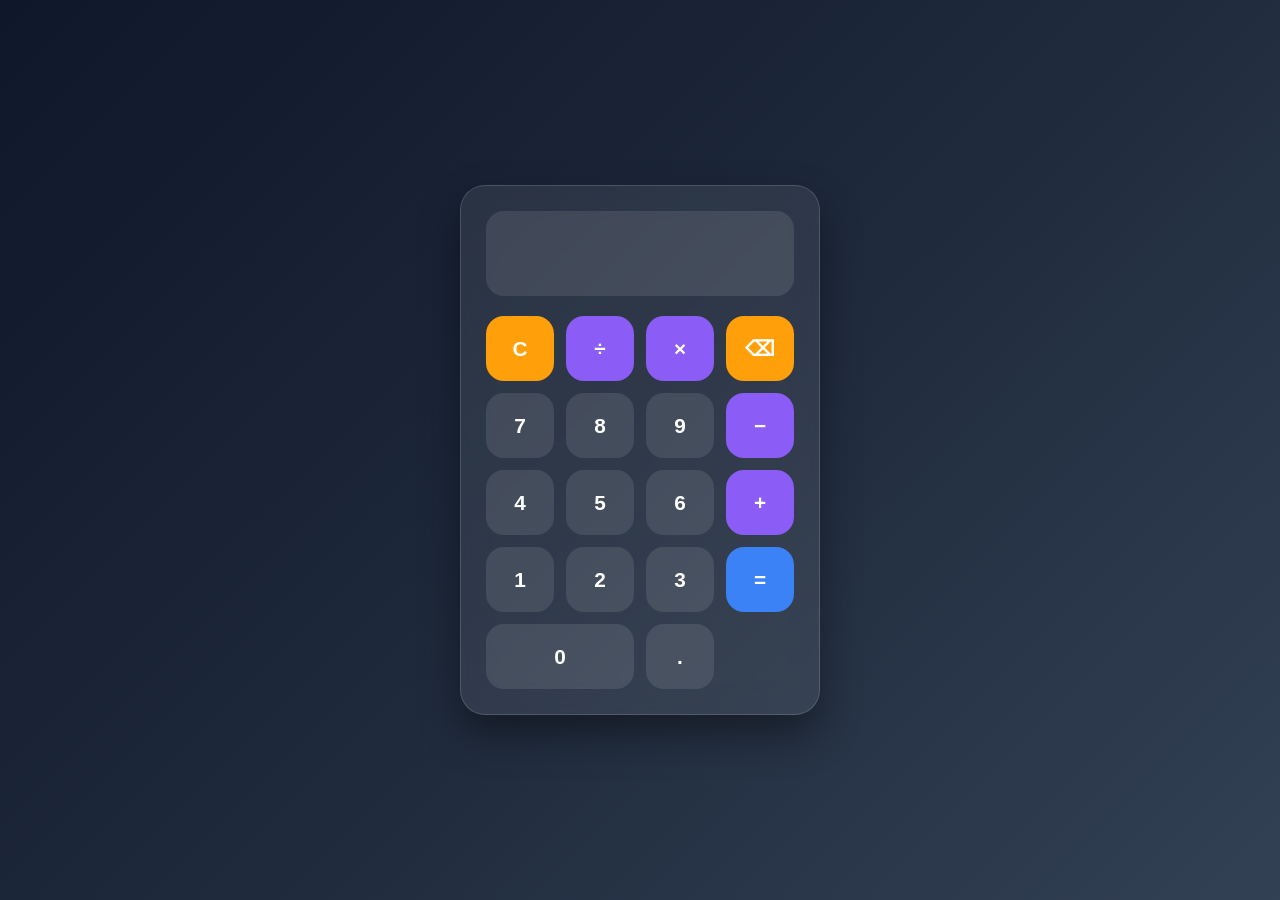
<file: index.html>
<!DOCTYPE html>
<html lang="en">
<head>
    <meta charset="UTF-8">
    <meta name="viewport" content="width=device-width, initial-scale=1.0">
    <title>Modern Calculator</title>
    <link rel="stylesheet" href="style1.css">
</head>
<body>

<div class="calculator">

    <input type="text" id="display" readonly>

    <div class="buttons">

        <button class="special" onclick="clearDisplay()">C</button>
        <button class="operator" onclick="appendValue('/')">÷</button>
        <button class="operator" onclick="appendValue('*')">×</button>
        <button class="special" onclick="deleteLast()">⌫</button>

        <button onclick="appendValue('7')">7</button>
        <button onclick="appendValue('8')">8</button>
        <button onclick="appendValue('9')">9</button>
        <button class="operator" onclick="appendValue('-')">−</button>

        <button onclick="appendValue('4')">4</button>
        <button onclick="appendValue('5')">5</button>
        <button onclick="appendValue('6')">6</button>
        <button class="operator" onclick="appendValue('+')">+</button>

        <button onclick="appendValue('1')">1</button>
        <button onclick="appendValue('2')">2</button>
        <button onclick="appendValue('3')">3</button>
        <button class="equal" onclick="calculate()">=</button>

        <button class="zero" onclick="appendValue('0')">0</button>
        <button onclick="appendValue('.')">.</button>

    </div>

</div>

<script src="script1.js"></script>

</body>
</html>
</file>
<file: style1.css>
*{
    margin:0;
    padding:0;
    box-sizing:border-box;
    font-family:'Poppins',sans-serif;
}

body{
    min-height:100vh;
    display:flex;
    justify-content:center;
    align-items:center;
    background:linear-gradient(135deg,#0f172a,#1e293b,#334155);
}

.calculator{
    width:360px;
    padding:25px;
    border-radius:25px;
    background:rgba(255,255,255,0.08);
    backdrop-filter:blur(15px);
    border:1px solid rgba(255,255,255,0.15);
    box-shadow:0 20px 40px rgba(0,0,0,0.4);
}

#display{
    width:100%;
    height:85px;
    border:none;
    outline:none;
    border-radius:18px;
    background:rgba(255,255,255,0.1);
    color:white;
    text-align:right;
    font-size:2.3rem;
    padding:20px;
    margin-bottom:20px;
}

.buttons{
    display:grid;
    grid-template-columns:repeat(4,1fr);
    gap:12px;
}

button{
    height:65px;
    border:none;
    border-radius:18px;
    font-size:1.3rem;
    font-weight:600;
    cursor:pointer;
    color:white;
    background:rgba(255,255,255,0.10);
    transition:all 0.25s ease;
}

button:hover{
    transform:translateY(-3px);
    box-shadow:0 0 15px rgba(255,255,255,0.15);
}

button:active{
    transform:scale(0.95);
}

/* C and Delete */
.special{
    background:#ff9f0a;
}

.special:hover{
    background:#ffb340;
    box-shadow:0 0 15px rgba(255,159,10,0.5);
}

/* Operators (+ − × ÷) */
.operator{
    background:#8b5cf6;
}

.operator:hover{
    background:#7c3aed;
    box-shadow:0 0 15px rgba(139,92,246,0.5);
}

/* Equal (=) */
.equal{
    background:#3b82f6;
}

.equal:hover{
    background:#2563eb;
    box-shadow:0 0 15px rgba(59,130,246,0.5);
}

/* Zero Button */
.zero{
    grid-column:span 2;
}

@media(max-width:400px){

    .calculator{
        width:95%;
        padding:20px;
    }

    button{
        height:60px;
        font-size:1.1rem;
    }

    #display{
        height:75px;
        font-size:2rem;
    }
}
</file>
